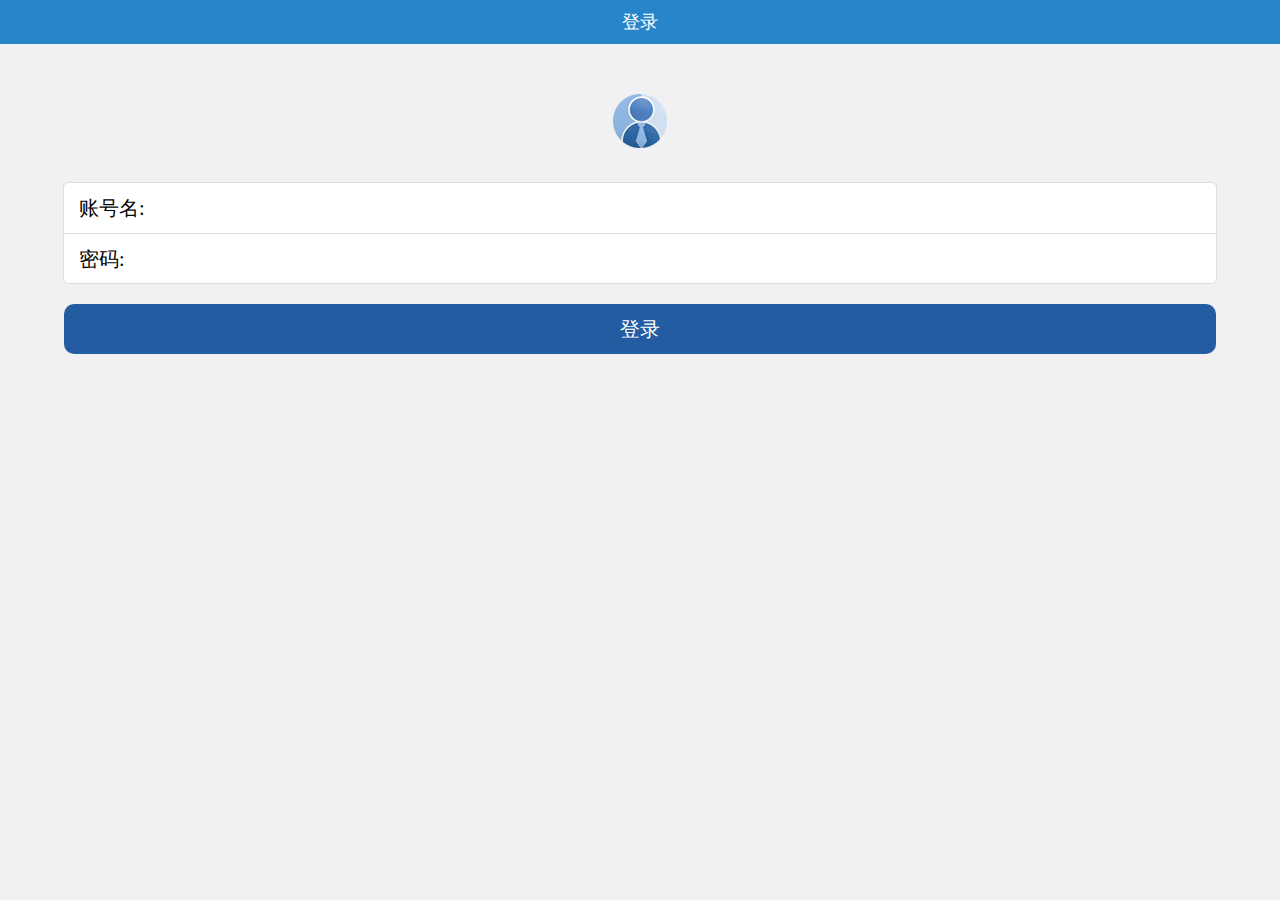
<file: index.html>
<!DOCTYPE html>
<html lang="en">
<head>
    <meta charset="UTF-8" name="viewport" content="width=device-width,initial-scale=1,user-scalable=no">
    <title>081417154邰志洋</title>
    <link rel="short icon" href="Resource/icon.png" >
    <link rel="stylesheet" href="ExternalStyle.css">
    <style>
        .i_img_div{
            text-align: center;
        }
        .i_img{
            margin-top: 50px;
        }
        .i_inner_div{
            border: 1px solid #dddddd;
            border-radius: 5px;
            width: 90%;
            margin: 0 auto;
            background: white;
            height: 100px;
            margin-top: 30px;
        }
        .i_inner_div div{
            height: 50px;
        }
        .i_inner_div span{
            padding-left: 15px;
            font-size: 20px;
            line-height: 50px;
        }
        .i_log_div{
            height: 50px;
            background: rgb(36,92,161);
            border-radius: 10px;
            width: 90%;
            margin: 0 auto;
            margin-top: 20px;
            text-align: center;
        }
        .i_log_div input{
            font-size: 20px;
            color: white;
            line-height: 50px;
        }
        input{
            outline: medium;
            background-color: transparent;
            border: 0;
        }
    </style>
    <script src="utils.js"></script>
</head>
<body style="background-color: rgb(241,241,244)">
    <header>
        <span>登录</span>
    </header>
    <div class="i_img_div">
        <img src="Resource/head.png" class="i_img">
    </div>
    <form action="">
        <div class="i_inner_div">
            <div style="border-bottom: 1px solid #dddddd">
                <span>账号名:</span>
                <input type="text" id="i_account">
            </div>
            <div>
                <span>密码:</span>
                <input type="password" id="i_pwd">
            </div>
        </div>
        <div class="i_log_div">
            <input type="button" value="登录" id="i_btn">
        </div>
    </form>
</body>
<script>
    /*onclick="sum1(3,4)"*/
    function sum(a,b) {
        var c=a+b;
        alert("函数调用到了");
        return c;
    }
    var sum1=function (a,b) {
        var c=a+b;
        alert("函数调用到了，呵呵");
        return c;
    }
    var btn=document.getElementById("i_btn");
    btn.onclick=function () {
        var userName=document.getElementById("i_account").value;
        var pwd=document.getElementById("i_pwd").value;
        var a="username="+userName+"&pwd="+pwd;
        var b='https://mockapi.eolinker.com/2ZhGVxjacb39010e6753bd9c02ee803e6e3bfeab6e8007c/login';
        var str=httpreplace('post',a,b,function (str) {
            if(str=="登录成功"){
                location.href="DropletService.html";
            }else{
                alert(str);
            }
        });
    }
</script>
</html>
</file>
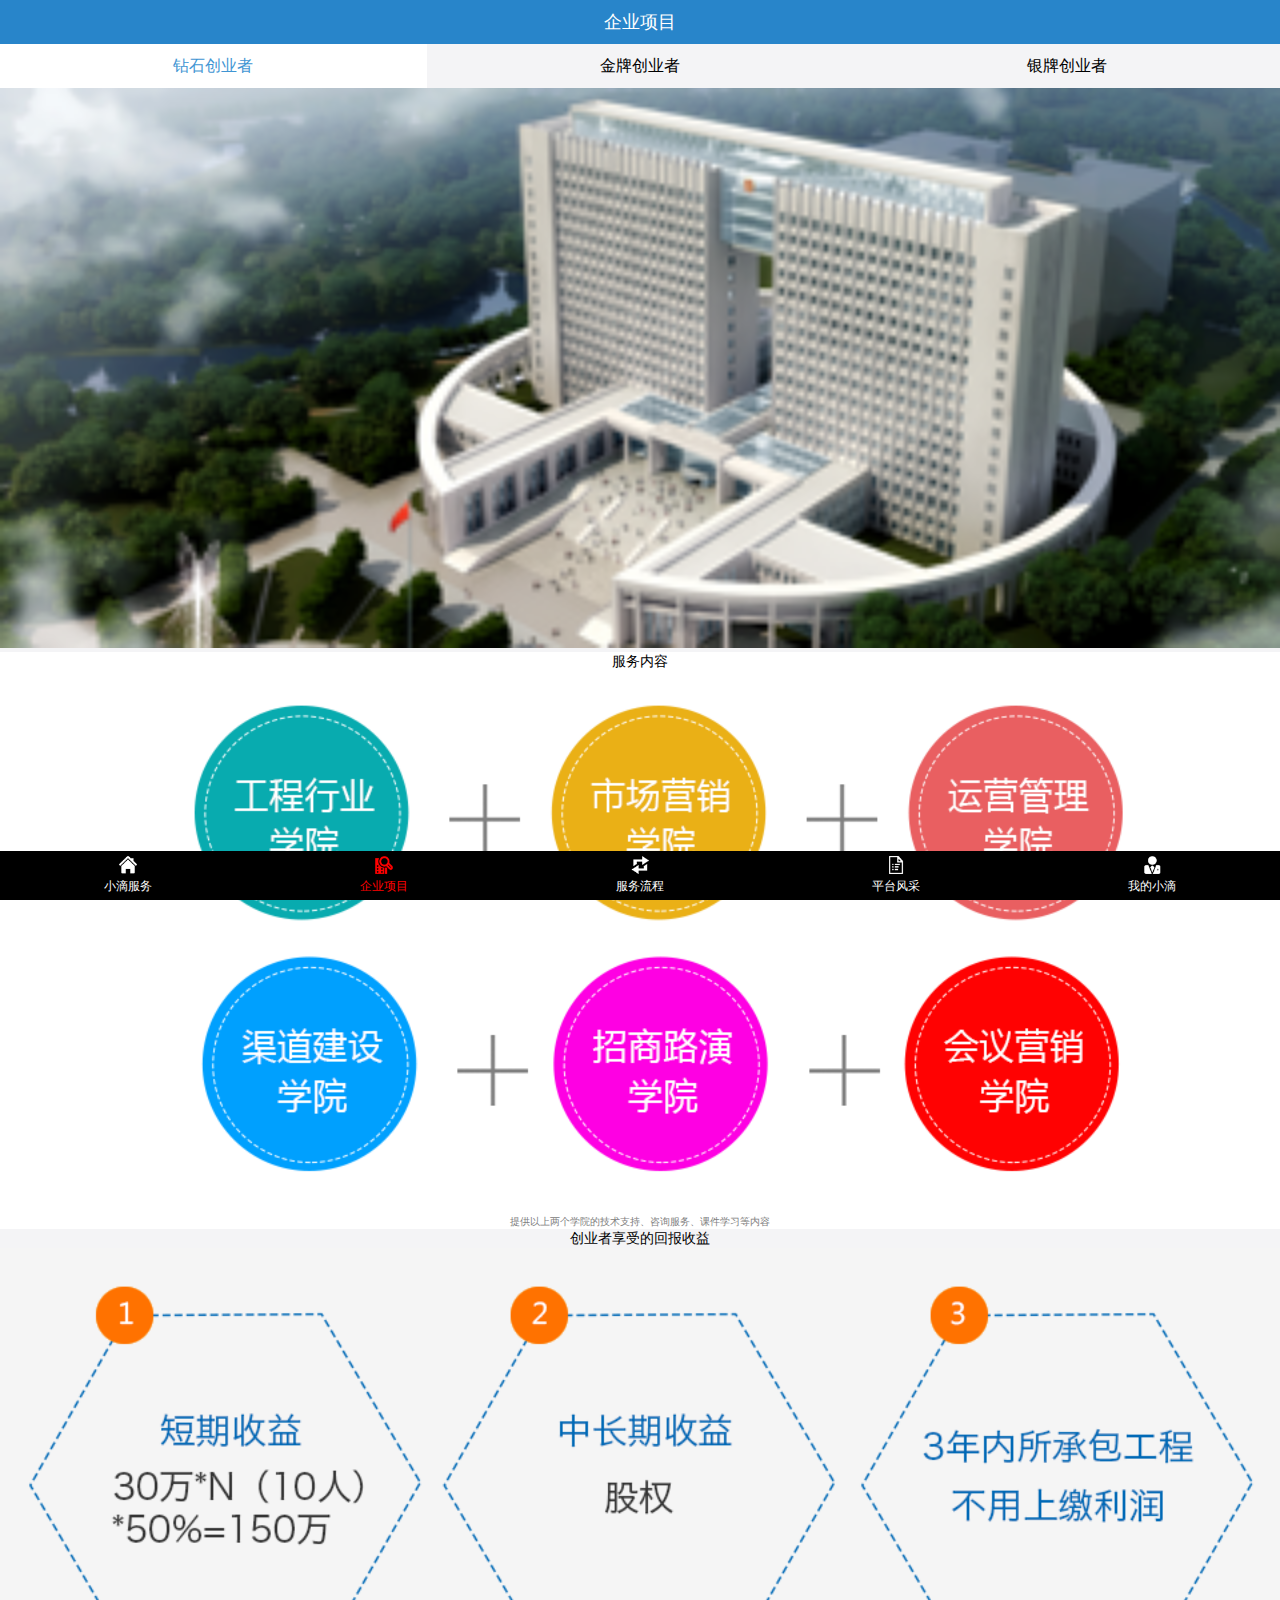
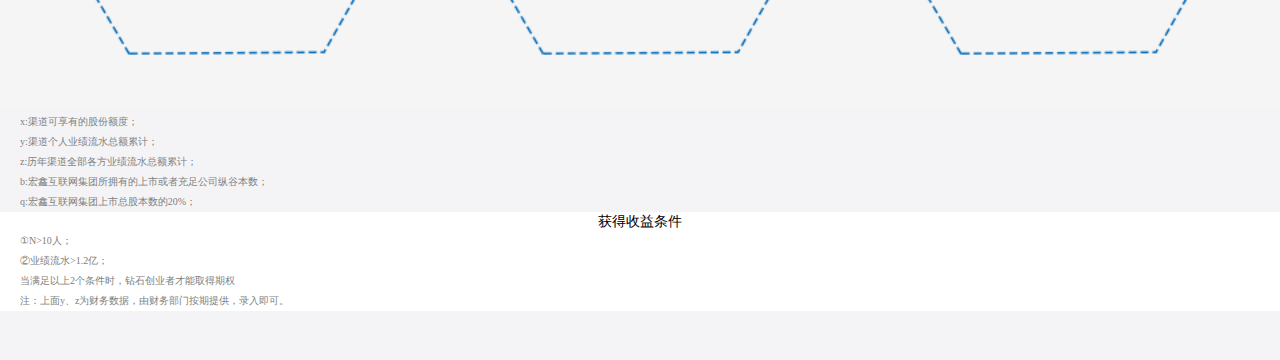
<file: BusinessProject.html>
<!DOCTYPE html>
<html lang="en">
<head>
    <meta charset="UTF-8" name="viewport" content="width=device-width,initial-scale=1,user-scalable=no">
    <title>081417154邰志洋</title>
    <link rel="short icon" href="Resource/icon.png" >
    <link rel="stylesheet" href="ExternalStyle.css">
</head>
<body>
    <header>
        <span>企业项目</span>
    </header>

    <section class="BP_first_section">
        <a style="background:white">
            <span style="color: rgb(63,149,211)">钻石创业者</span>
        </a>
        <a href="BusinessProjectGold.html">
            <span>金牌创业者</span>
        </a>
        <a href="BusinessProjectSliver.html">
            <span>银牌创业者</span>
        </a>
    </section>

    <section class="DS_second_section">
        <img style="padding-top: 44px" src="Resource/banner2.png" rel="轮播图">
    </section>

    <div class="BP_external_div">
        <span class="BP_span">服务内容</span>
        <img class="BP_img" src="Resource/50w_1.png">
        <p class="BP_first_p">提供以上两个学院的技术支持、咨询服务、课件学习等内容</p>
    </div>
    <div class="BP_external_div_sec">
        <span class="BP_span">创业者享受的回报收益</span>
        <img class="BP_img" src="Resource/50w_2.png">
        <div class="BP_inner_div">
            <p>x:渠道可享有的股份额度；</p>
            <p>y:渠道个人业绩流水总额累计；</p>
            <p>z:历年渠道全部各方业绩流水总额累计；</p>
            <p>b:宏鑫互联网集团所拥有的上市或者充足公司纵谷本数；</p>
            <p>q:宏鑫互联网集团上市总股本数的20%；</p>
        </div>
    </div>
    <div class="BP_external_div">
        <span class="BP_span">获得收益条件</span>
        <div class="BP_inner_div">
            <p>①N>10人；</p>
            <p>②业绩流水>1.2亿；</p>
            <p>当满足以上2个条件时，钻石创业者才能取得期权</p>
            <p>注：上面y、z为财务数据，由财务部门按期提供，录入即可。</p>
        </div>
    </div>

    <footer>
        <a href="DropletService.html"> <img src="Resource/nav10.png" alt=""> <span >小滴服务</span></a>
        <a href=""> <img src="Resource/nav21.png" alt=""> <span style="color: red;">企业项目</span></a>
        <a href="ServiceProcess.html"> <img src="Resource/nav30.png" alt=""> <span>服务流程</span></a>
        <a href="Platform.html"> <img src="Resource/nav40.png" alt=""> <span>平台风采</span></a>
        <a href="MyDroplet.html"> <img src="Resource/nav50.png" alt=""> <span>我的小滴</span></a>
    </footer>
</body>
</html>
</file>
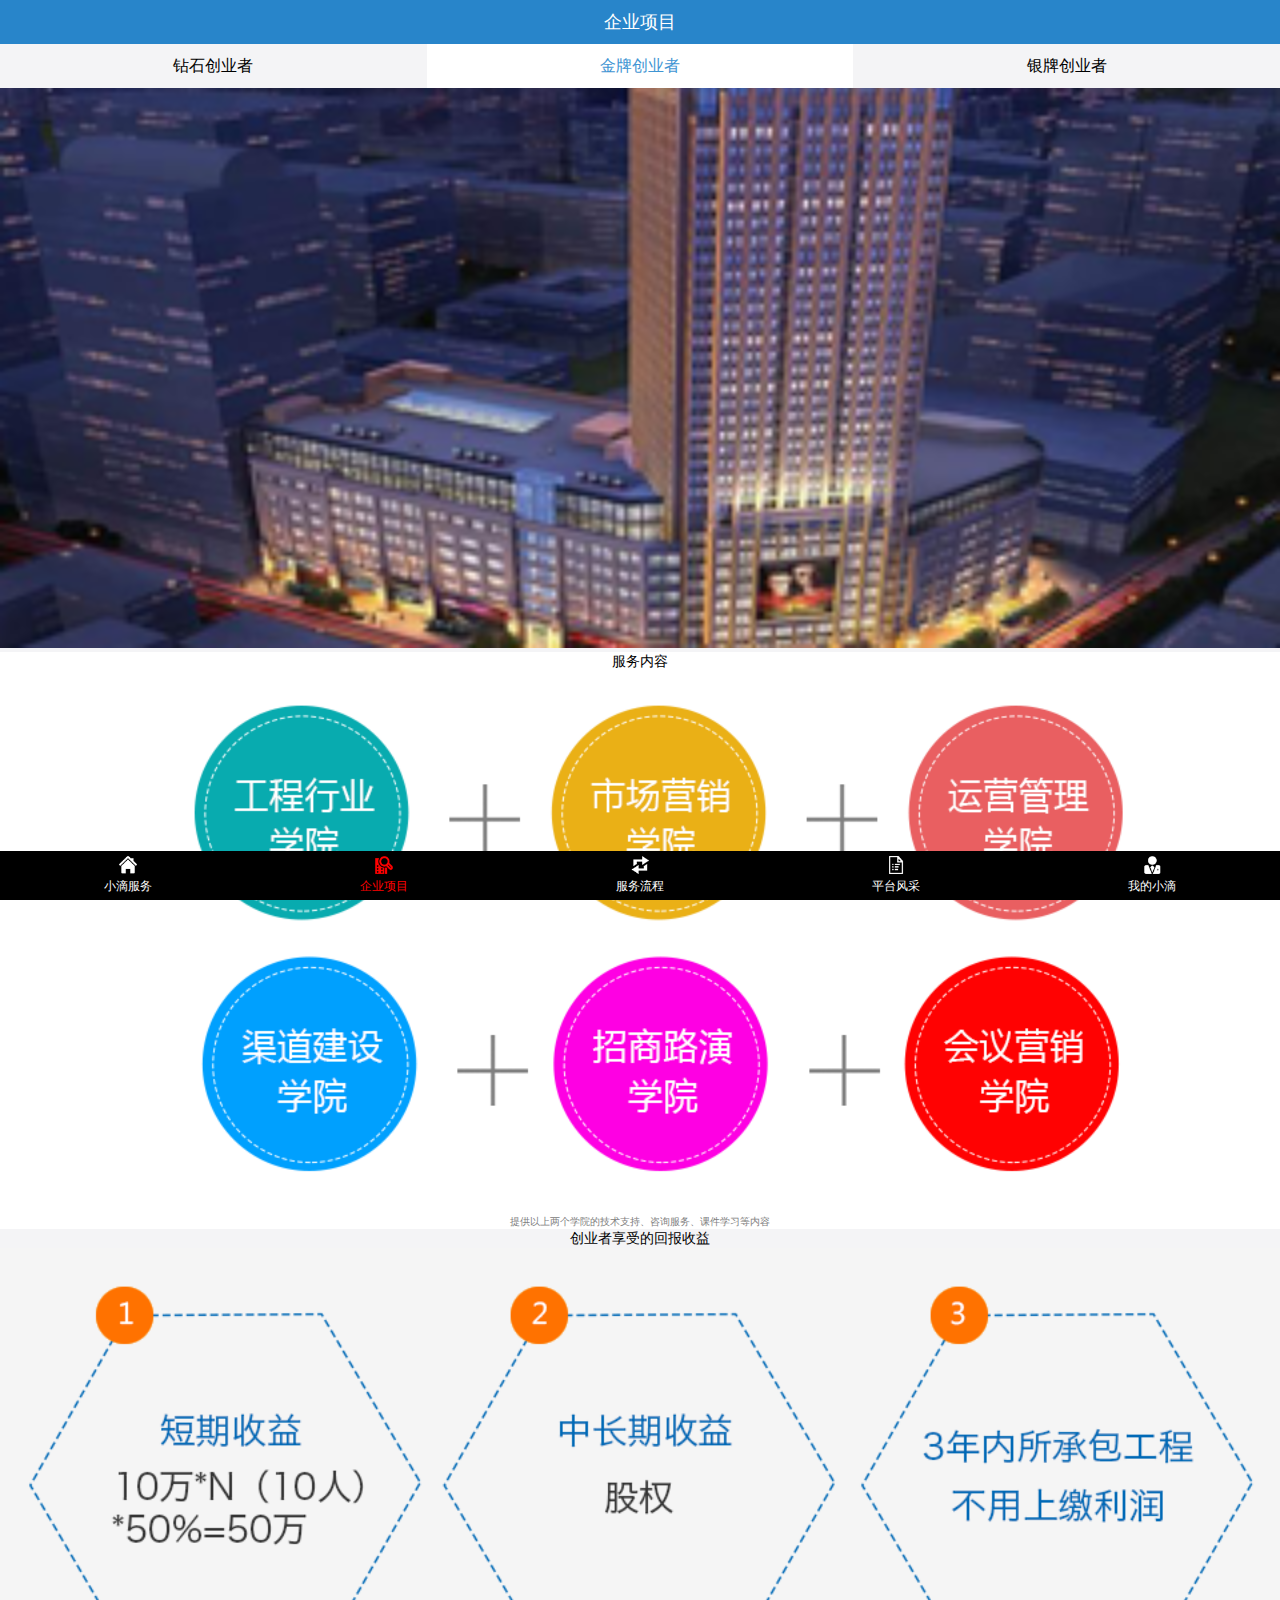
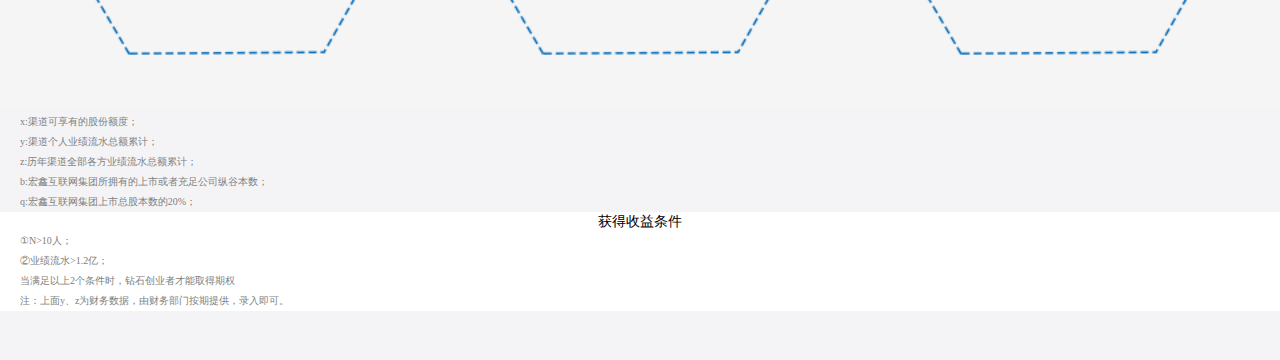
<file: BusinessProjectGold.html>
<!DOCTYPE html>
<html lang="en">
<head>
    <meta charset="UTF-8" name="viewport" content="width=device-width,initial-scale=1,user-scalable=no">
    <title>081417154邰志洋</title>
    <link rel="short icon" href="Resource/icon.png" >
    <link rel="stylesheet" href="ExternalStyle.css">
</head>
<body>
<header>
    <span>企业项目</span>
</header>

<section class="BP_first_section">
    <a href="BusinessProject.html">
        <span>钻石创业者</span>
    </a>
    <a  style="background:white">
        <span style="color: rgb(63,149,211)">金牌创业者</span>
    </a>
    <a href="BusinessProjectSliver.html">
        <span>银牌创业者</span>
    </a>
</section>

<section class="DS_second_section">
    <img style="padding-top: 44px" src="Resource/banner21.png" rel="轮播图">
</section>

<div class="BP_external_div">
    <span class="BP_span">服务内容</span>
    <img class="BP_img" src="Resource/30w_1.png">
    <p class="BP_first_p">提供以上两个学院的技术支持、咨询服务、课件学习等内容</p>
</div>
<div class="BP_external_div_sec">
    <span class="BP_span">创业者享受的回报收益</span>
    <img class="BP_img" src="Resource/30w_2.png">
    <div class="BP_inner_div">
        <p>x:渠道可享有的股份额度；</p>
        <p>y:渠道个人业绩流水总额累计；</p>
        <p>z:历年渠道全部各方业绩流水总额累计；</p>
        <p>b:宏鑫互联网集团所拥有的上市或者充足公司纵谷本数；</p>
        <p>q:宏鑫互联网集团上市总股本数的20%；</p>
    </div>
</div>
<div class="BP_external_div">
    <span class="BP_span">获得收益条件</span>
    <div class="BP_inner_div">
        <p>①N>10人；</p>
        <p>②业绩流水>1.2亿；</p>
        <p>当满足以上2个条件时，钻石创业者才能取得期权</p>
        <p>注：上面y、z为财务数据，由财务部门按期提供，录入即可。</p>
    </div>
</div>

<footer>
    <a href="DropletService.html"> <img src="Resource/nav10.png" alt=""> <span >小滴服务</span></a>
    <a href=""> <img src="Resource/nav21.png" alt=""> <span style="color: red;">企业项目</span></a>
    <a href="ServiceProcess.html"> <img src="Resource/nav30.png" alt=""> <span>服务流程</span></a>
    <a href="Platform.html"> <img src="Resource/nav40.png" alt=""> <span>平台风采</span></a>
    <a href="MyDroplet.html"> <img src="Resource/nav50.png" alt=""> <span>我的小滴</span></a>
</footer>
</body>
</html>
</file>
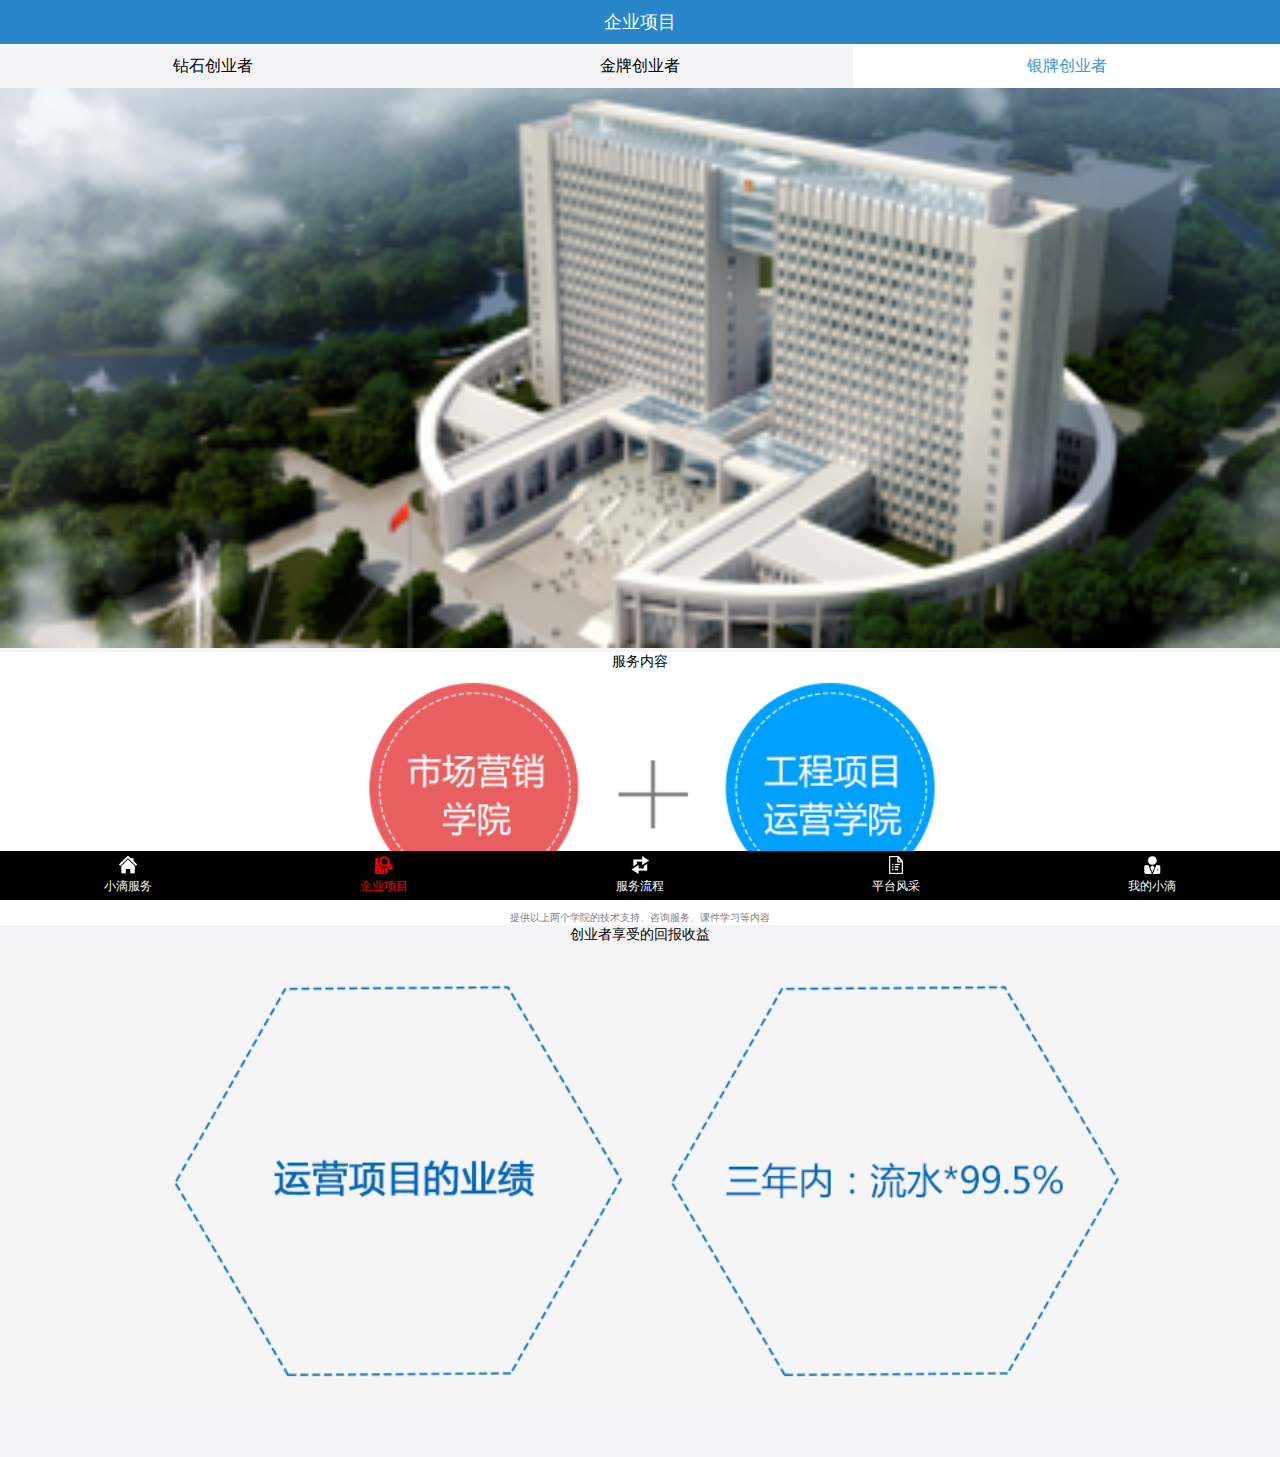
<file: BusinessProjectSliver.html>
<!DOCTYPE html>
<html lang="en">
<head>
    <meta charset="UTF-8" name="viewport" content="width=device-width,initial-scale=1,user-scalable=no">
    <title>081417154邰志洋</title>
    <link rel="short icon" href="Resource/icon.png" >
    <link rel="stylesheet" href="ExternalStyle.css">
</head>
<body>
<header>
    <span>企业项目</span>
</header>

<section class="BP_first_section">
    <a href="BusinessProject.html">
        <span>钻石创业者</span>
    </a>
    <a  href="BusinessProjectGold.html">
        <span>金牌创业者</span>
    </a>
    <a style="background:white">
        <span style="color: rgb(63,149,211)">银牌创业者</span>
    </a>
</section>

<section class="DS_second_section">
    <img style="padding-top: 44px" src="Resource/banner2.png" rel="轮播图">
</section>

<div class="BP_external_div">
    <span class="BP_span">服务内容</span>
    <img class="BP_img" src="Resource/10w_1.png">
    <p class="BP_first_p">提供以上两个学院的技术支持、咨询服务、课件学习等内容</p>
</div>
<div class="BP_external_div_sec">
    <span class="BP_span">创业者享受的回报收益</span>
    <img class="BP_img" src="Resource/10w_2.png">
</div>
<footer>
    <a href="DropletService.html"> <img src="Resource/nav10.png" alt=""> <span >小滴服务</span></a>
    <a href=""> <img src="Resource/nav21.png" alt=""> <span style="color: red;">企业项目</span></a>
    <a href="ServiceProcess.html"> <img src="Resource/nav30.png" alt=""> <span>服务流程</span></a>
    <a href="Platform.html"> <img src="Resource/nav40.png" alt=""> <span>平台风采</span></a>
    <a href="MyDroplet.html"> <img src="Resource/nav50.png" alt=""> <span>我的小滴</span></a>
</footer>
</body>
</html>
</file>
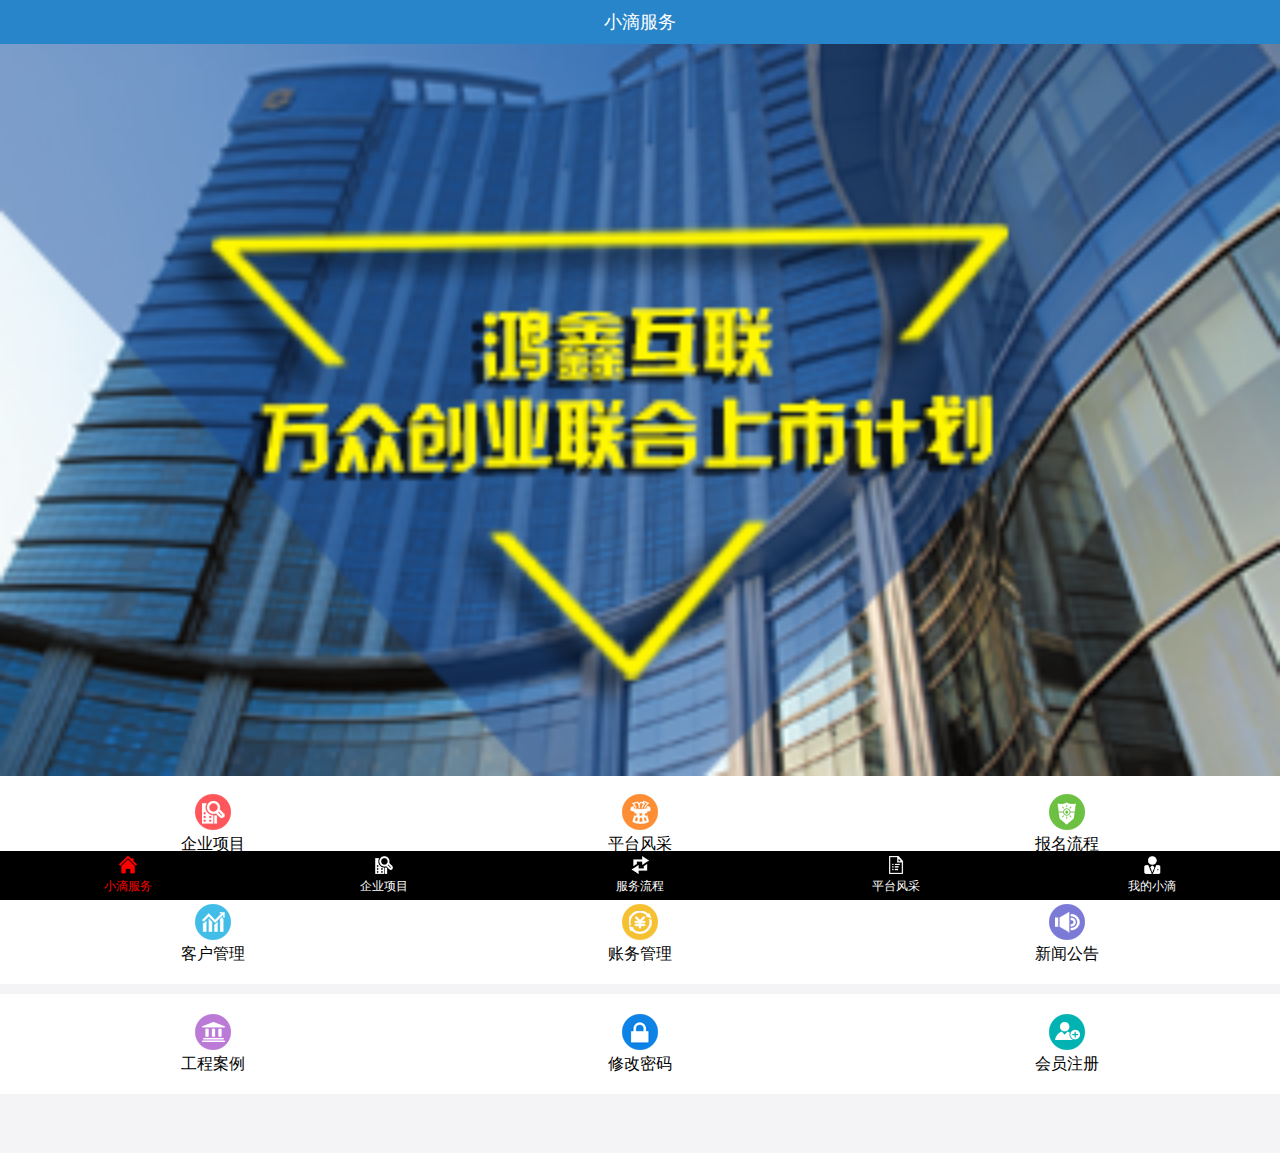
<file: DropletService.html>
<!DOCTYPE html>
<html lang="en">
    <head>
        <meta charset="UTF-8" name="viewport" content="width=device-width,initial-scale=1,user-scalable=no">
        <title>081417154邰志洋</title>
        <link rel="short icon" href="Resource/icon.png" >
        <link rel="stylesheet" href="ExternalStyle.css">
        <style>
            .fist_ul{
                margin-top: -6px;
            }
            ul {
                display: table;
                width: 100%;
                background: white;
                height: 100px;
                margin-bottom: 10px;
            }
            ul li{
                display: table-cell;
                width: 33.3%;
                text-align: center;
                vertical-align: middle;
            }
            ul li span{
                display: block;
            }
        </style>
    </head>

    <body>
        <header>
            <span>小滴服务</span>
        </header>

        <section class="DS_second_section">
            <img id="bannerImg" src="Resource/banner-1.png" rel="轮播图">
            <script>
                var num=1;
                var bannerImg=document.getElementById("bannerImg");
                function changImg() {
                    num++;
                    if(num>3){
                        num=1;
                    }
                    bannerImg.src="Resource/banner-"+num+".png";
                }
                setInterval(changImg,3000);
            </script>
        </section>

        <section>
            <ul class="fist_ul">
                <li><img src="Resource/index1.png" alt=""> <span>企业项目</span></li>
                <li><img src="Resource/index2.png" alt=""> <span>平台风采</span></li>
                <li><img src="Resource/index3.png" alt=""> <span>报名流程</span></li>
            </ul>
            <ul>
                <li><img src="Resource/index4.png" alt=""> <span>客户管理</span></li>
                <li><img src="Resource/index5.png" alt=""> <span>账务管理</span></li>
                <li><img src="Resource/index6.png" alt=""> <span>新闻公告</span></li>
            </ul>
            <ul>
                <li><img src="Resource/index7.png" alt=""> <span>工程案例</span></li>
                <li><img src="Resource/index8.png" alt=""> <span>修改密码</span></li>
                <li><img src="Resource/index9.png" alt=""> <span>会员注册</span></li>
            </ul>
        </section>

        <footer>
            <a href=""> <img src="Resource/nav11.png" alt=""> <span style="color: red;">小滴服务</span></a>
            <a href="BusinessProject.html"> <img src="Resource/nav20.png" alt=""> <span>企业项目</span></a>
            <a href="ServiceProcess.html"> <img src="Resource/nav30.png" alt=""> <span>服务流程</span></a>
            <a href="Platform.html"> <img src="Resource/nav40.png" alt=""> <span>平台风采</span></a>
            <a href="MyDroplet.html"> <img src="Resource/nav50.png" alt=""> <span>我的小滴</span></a>
        </footer>
    </body>
</html>
</file>
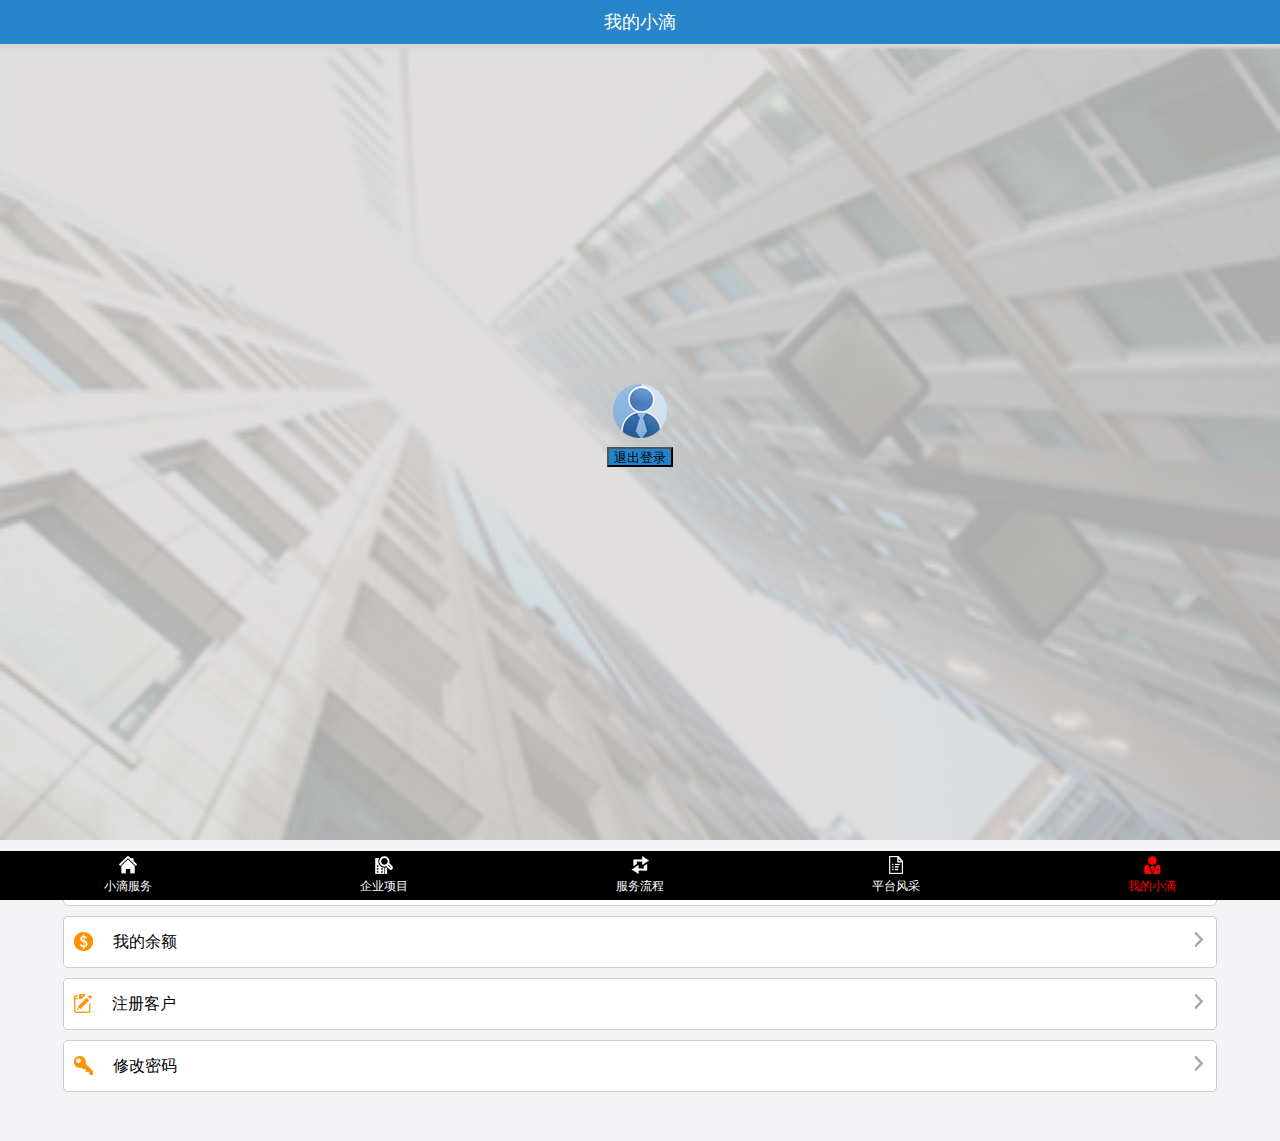
<file: MyDroplet.html>
<!DOCTYPE html>
<html lang="en">
<head>
    <meta charset="UTF-8" name="viewport" content="width=device-width,initial-scale=1,user-scalable=no">
    <title>081417154邰志洋</title>
    <link rel="short icon" href="Resource/icon.png" >
    <link rel="stylesheet" href="ExternalStyle.css">
    <style>
        .MD_external_div{
            position: relative;
        }
        .MD_bg_img{
            width: 100%;
        }
        .MD_inner_div{
            position: absolute;
            left: 50%;
            top: 50%;
            width: 66px;
            height: 76px;
            margin-left: -33px;
            margin-top: -60px;
            text-align: center;
        }
        button{
            background: rgb(32,131,204);
            width: 66px;
            height: 20px;
            margin-top: 5px;
        }
        .MD_bottom_div{
            width: 100%;
        }
        .MD_bottom_inner_div{
            width: 90%;
            height: 50px;
            margin: 0 auto;
            border: 1px solid #cccccc;
            border-radius: 5px;
            background: white;
            line-height: 50px;
            margin-top: 10px;
        }
        .MD_left_img{
            float: left;
            margin-left: 10px;
            margin-top: 15px;
            margin-right: 20px;
        }
        .MD_right_img{
            float: right;
            margin-right: 10px;
            margin-top: 15px;
        }
    </style>
</head>
<body>
<header>
    <span>我的小滴</span>
</header>

<div class="MD_external_div">
    <img class="MD_bg_img" src="Resource/banner5.png">
    <div class="MD_inner_div">
        <img class="MD_head_img" src="Resource/head.png">
        <button id="but">退出登录</button>
        <script>
            var but=document.querySelector("#but");
            but.onclick=function () {
                location.href="index.html";
            }
        </script>
    </div>
</div>
<div class="MD_bottom_div">
    <div class="MD_bottom_inner_div">
        <img class="MD_left_img" src="Resource/gr_1.png">
        <span>我的客户</span>
        <img class="MD_right_img" src="Resource/jt.png">
    </div>
</div>
<div class="MD_bottom_div">
    <div class="MD_bottom_inner_div">
        <img class="MD_left_img" src="Resource/gr_2.png">
        <span>我的余额</span>
        <img class="MD_right_img" src="Resource/jt.png">
    </div>
</div>
<div class="MD_bottom_div">
    <div class="MD_bottom_inner_div">
        <img class="MD_left_img" src="Resource/gr_3.png">
        <span>注册客户</span>
        <img class="MD_right_img" src="Resource/jt.png">
    </div>
</div>
<div class="MD_bottom_div">
    <div class="MD_bottom_inner_div">
        <img class="MD_left_img" src="Resource/gr_4.png">
        <span>修改密码</span>
        <img class="MD_right_img" src="Resource/jt.png">
    </div>
</div>
<footer>
    <a href="DropletService.html"> <img src="Resource/nav10.png" alt=""> <span>小滴服务</span></a>
    <a href="BusinessProject.html"> <img src="Resource/nav20.png" alt=""> <span>企业项目</span></a>
    <a href="ServiceProcess.html"> <img src="Resource/nav30.png" alt=""> <span>服务流程</span></a>
    <a href="Platform.html"> <img src="Resource/nav40.png" alt=""> <span>平台风采</span></a>
    <a href=""> <img src="Resource/nav51.png" alt=""> <span style="color: red;">我的小滴</span></a>
</footer>
</body>
</html>
</file>
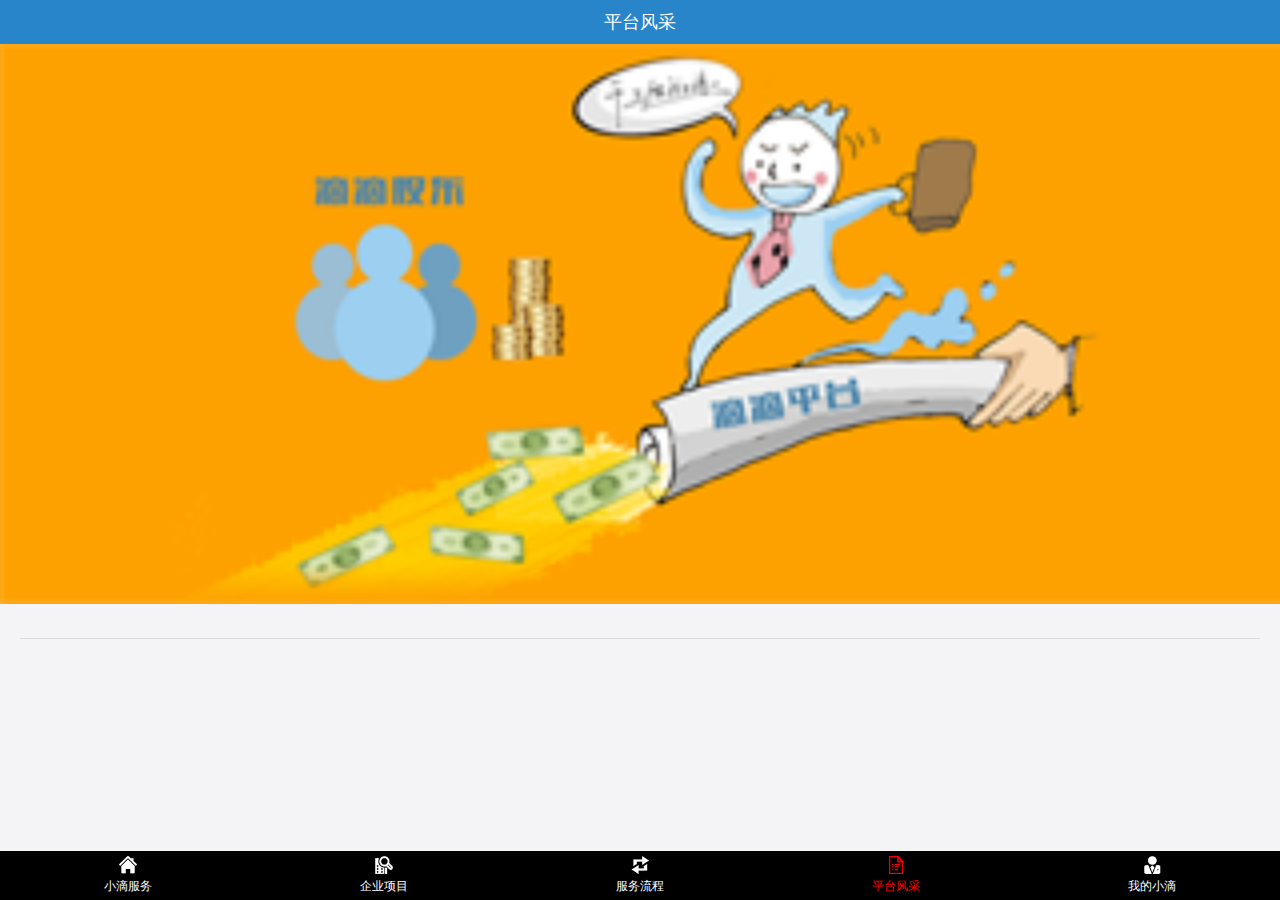
<file: Platform.html>
<!DOCTYPE html>
<html lang="en">
<head>
    <meta charset="UTF-8" name="viewport" content="width=device-width,initial-scale=1,user-scalable=no">
    <title>081417154邰志洋</title>
    <link rel="short icon" href="Resource/icon.png" >
    <link rel="stylesheet" href="ExternalStyle.css">
    <style>
        article{
            margin: 20px;
        }
        h3{
            color: red;
            font-size: 18px;
            padding-bottom: 10px;
            border-bottom: 1px solid #dddddd;
        }
        h4{
            font-size: 14px;
        }
        p{
            text-indent: 2em;
            line-height: 2em;
            font-size: 12px;
        }

    </style>
    <script src="utils.js"></script>
</head>
<body>
    <header>
        <span>平台风采</span>
    </header>

    <section class="DS_second_section">
        <img src="Resource/banner4.png" rel="轮播图">
    </section>

    <article>
        <h3 id="title"></h3>
        <h4 id="subTitle"></h4>
        <p id="info"></p>
    </article>

    <footer>
        <a href="DropletService.html"> <img src="Resource/nav10.png" alt=""> <span >小滴服务</span></a>
        <a href="BusinessProject.html"> <img src="Resource/nav20.png" alt=""> <span>企业项目</span></a>
        <a href="ServiceProcess.html"> <img src="Resource/nav30.png" alt=""> <span>服务流程</span></a>
        <a href=""> <img src="Resource/nav41.png" alt=""> <span style="color: red;">平台风采</span></a>
        <a href="MyDroplet.html"> <img src="Resource/nav50.png" alt=""> <span>我的小滴</span></a>
    </footer>
</body>
<script>
    function assign(obj) {
        var title_tag=document.getElementById("title");
        var subTitle_tag=document.getElementById("subTitle");
        var info_tag=document.getElementById("info");
        title_tag.innerHTML=obj.title;
        subTitle_tag.innerHTML=obj.subTitle;
        info_tag.innerHTML=obj.info;
    }
    var obj1=JSON.parse(localStorage.getItem("plaform_json"));
    if(obj1){
        var str=obj1.data;
        assign(str);
    }else{
        var b='https://mockapi.eolinker.com/2ZhGVxjacb39010e6753bd9c02ee803e6e3bfeab6e8007c/aboutus';
        var str=httpreplace('get',"",b,function (obj,obj1) {
            assign(obj);
            window.localStorage.setItem("plaform_json",obj1);
        });
    }

</script>
</html>
</file>
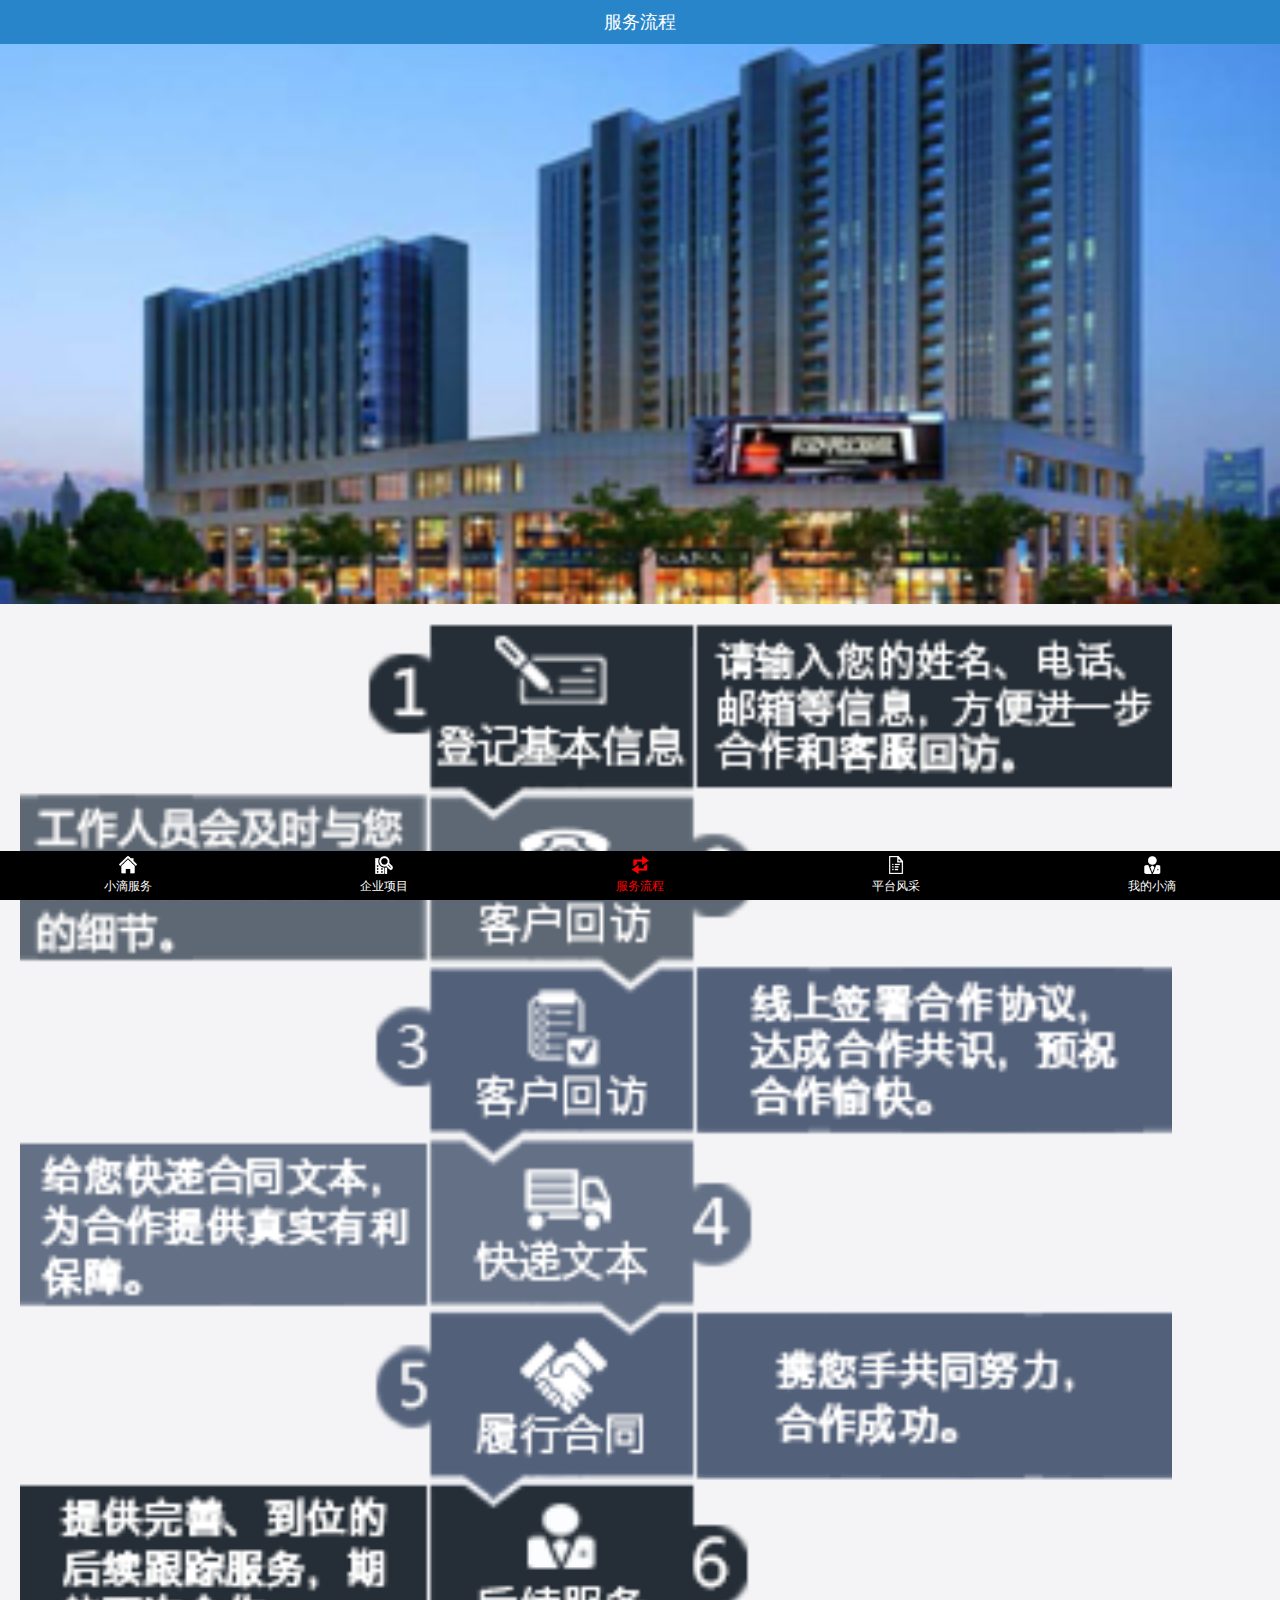
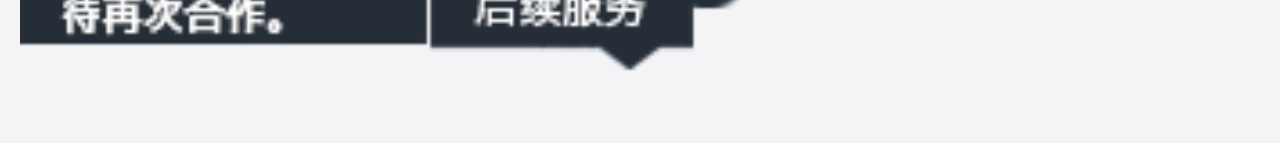
<file: ServiceProcess.html>
<!DOCTYPE html>
<html lang="en">
<head>
    <meta charset="UTF-8" name="viewport" content="width=device-width,initial-scale=1,user-scalable=no">
    <title>081417154邰志洋</title>
    <link rel="short icon" href="Resource/icon.png" >
    <link rel="stylesheet" href="ExternalStyle.css">
</head>
<body>
    <header>
        <span>服务流程</span>
    </header>

    <section class="DS_second_section">
        <img src="Resource/banner3.png" rel="轮播图">
    </section>

    <section>
        <img style="margin: 10px 20px;width: 90%;" src="Resource/process.png">
    </section>

    <footer>
        <a href="DropletService.html"> <img src="Resource/nav10.png" alt=""> <span>小滴服务</span></a>
        <a href="BusinessProject.html"> <img src="Resource/nav20.png" alt=""> <span>企业项目</span></a>
        <a href=""> <img src="Resource/nav31.png" alt=""> <span style="color: red;">服务流程</span></a>
        <a href="Platform.html"> <img src="Resource/nav40.png" alt=""> <span>平台风采</span></a>
        <a href="MyDroplet.html"> <img src="Resource/nav50.png" alt=""> <span>我的小滴</span></a>
    </footer>
</body>
</html>
</file>
<file: ExternalStyle.css>
*{
    margin: 0;
    padding: 0;
}
body{
    background: rgb(244,244,246);
    padding-top: 44px;
    padding-bottom: 49px;
}
header{
    color: white;
    line-height: 44px;
    font-size: 18px;
    background: rgb(40,133,202);
    text-align: center;
    left: 0;
    top: 0;
    width: 100%;
    position: fixed;
    z-index: 9999;
}
.DS_second_section img{
    width: 100%;
}
footer{
    display: table;
    width: 100%;
    background: black;
    height: 49px;
    left: 0;
    bottom: 0;
    position: fixed;
}
footer a{
    display: table-cell;
    width: 20%;
    text-decoration: none;/*链接的格式去掉*/
    text-align: center;
    vertical-align: middle;
}
footer a img{
    width: 18px;
}
footer a span{
    display: block;
    color: white;
    font-size: 12px;
}
.BP_first_section{
    display: table;
    width: 100%;
    background: rgb(244,244,246);
    height: 44px;
    left: 0;
    top: 44px;
    position: fixed;
}
.BP_first_section a{
    display: table-cell;
    width: 33.3%;
    text-decoration: none;/*链接的格式去掉*/
    text-align: center;
    vertical-align: middle;
}
.BP_first_section a span{
    color: black;
}
.BP_external_div{
    background: white;
    text-align: center;
}
.BP_span{
    font-size: 14px;
}
.BP_img{
    width: 100%;
}
.BP_first_p{
    font-size: 10px;
    color: gray;
}
.BP_external_div_sec{
    text-align: center;
}
.BP_inner_div{
    text-align: left;
    padding-left: 20px;
    font-size: 10px;
    color:gray;
    line-height: 2em;
}
</file>
